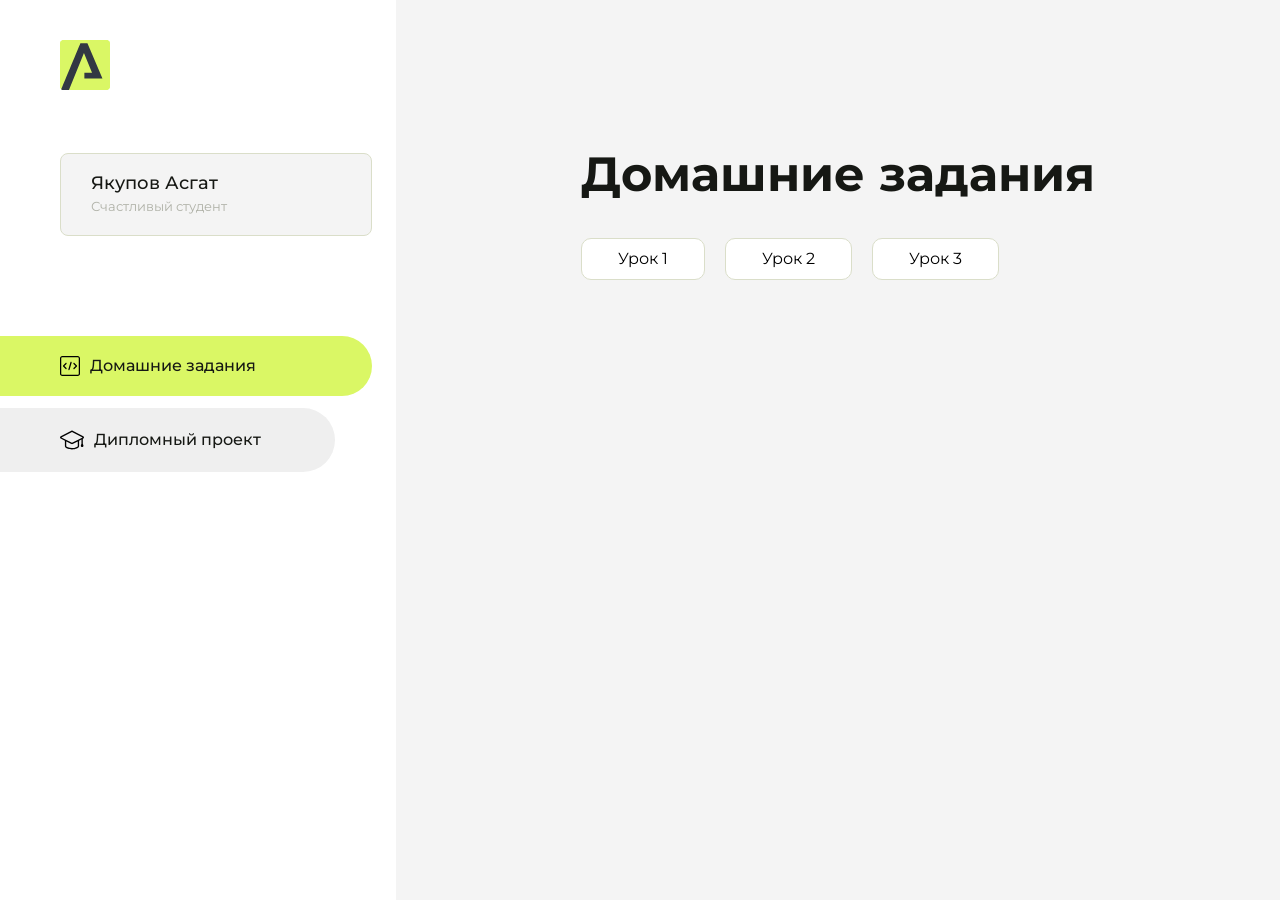
<file: index.html>
<!DOCTYPE html>
<html lang="en">
<head>
    <meta charset="UTF-8">
    <meta name="viewport" content="width=device-width, initial-scale=1.0">
    <title>Домашняя работа</title>
    <link rel="shortcut icon" href="src/logo.ico" type="image/x-icon">
    <link rel="preconnect" href="https://fonts.googleapis.com">
    <link rel="preconnect" href="https://fonts.gstatic.com" crossorigin>
    <link href="https://fonts.googleapis.com/css2?family=Montserrat:wght@400;500;700&family=Rubik:wght@500&display=swap"
          rel="stylesheet">
    <link rel="stylesheet" href="src/style.css">
</head>
<body id="body">
<div class="overlay" id="overlay"></div>
<div class="layout">
    <div class="burger" id="burger">
        <svg viewBox="0 0 24 24" fill="none" xmlns="http://www.w3.org/2000/svg">
            <g id="SVGRepo_bgCarrier" stroke-width="0"></g>
            <g id="SVGRepo_tracerCarrier" stroke-linecap="round" stroke-linejoin="round"></g>
            <g id="SVGRepo_iconCarrier">
                <path d="M4 18L20 18" stroke="#DAF765" stroke-width="2" stroke-linecap="round"></path>
                <path d="M4 12L20 12" stroke="#DAF765" stroke-width="2" stroke-linecap="round"></path>
                <path d="M4 6L20 6" stroke="#DAF765" stroke-width="2" stroke-linecap="round"></path>
            </g>
        </svg>
    </div>
    <aside class="sidebar" id="sidebar">
        <div class="sidebar__inner">
            <div class="logo">
                <svg width="50" height="50" viewBox="0 0 50 50" fill="none" xmlns="http://www.w3.org/2000/svg">
                    <g clip-path="url(#clip0_513_74730)">
                        <path d="M46.17 -0.257004H3.83C1.57281 -0.257004 -0.257 1.57281 -0.257 3.83V46.17C-0.257 48.4272 1.57281 50.257 3.83 50.257H46.17C48.4272 50.257 50.257 48.4272 50.257 46.17V3.83C50.257 1.57281 48.4272 -0.257004 46.17 -0.257004Z"
                              fill="#DAF765"/>
                        <path d="M24.375 38.4H42.461L27.441 3.1585H20.4355C20.4355 3.1585 6.7895 35.881 1.1945 49.294C2.015 50.0275 3.0945 50.257 3.6945 50.257H8.8445L23.954 13.07L32.0465 32.8285H24.375V38.4Z"
                              fill="#323843"/>
                    </g>
                    <defs>
                        <clipPath id="clip0_513_74730">
                            <rect width="50" height="50" fill="white"/>
                        </clipPath>
                    </defs>
                </svg>
            </div>
            <div class="sidebar__user">
                <div class="sidebar__name">Якупов Асгат</div>
                <div class="sidebar__text">Счастливый студент</div>
            </div>
            <div class="sidebar__tabs">
                <div class="sidebar__item">
                    <button class="sidebar__button active" id="tasks">
                        <svg xmlns="http://www.w3.org/2000/svg" width="20" height="20" viewBox="0 0 20 20" fill="none">
                            <g clip-path="url(#clip0_704_74543)">
                                <path d="M17.7083 20H2.29167C1.0275 20 0 18.9725 0 17.7083V2.29167C0 1.0275 1.0275 0 2.29167 0H17.7083C18.9725 0 20 1.0275 20 2.29167V17.7083C20 18.9725 18.9725 20 17.7083 20ZM2.29167 1.25C1.7175 1.25 1.25 1.7175 1.25 2.29167V17.7083C1.25 18.2825 1.7175 18.75 2.29167 18.75H17.7083C18.2825 18.75 18.75 18.2825 18.75 17.7083V2.29167C18.75 1.7175 18.2825 1.25 17.7083 1.25H2.29167Z"
                                      fill="black"/>
                                <path d="M6.04167 13.125C5.88167 13.125 5.72167 13.0642 5.6 12.9417L3.1 10.4417C2.85583 10.1975 2.85583 9.80167 3.1 9.5575L5.6 7.0575C5.84417 6.81333 6.24 6.81333 6.48417 7.0575C6.72833 7.30167 6.72833 7.6975 6.48417 7.94167L4.42583 10L6.48417 12.0583C6.72833 12.3025 6.72833 12.6983 6.48417 12.9425C6.36167 13.0642 6.20167 13.125 6.04167 13.125Z"
                                      fill="black"/>
                                <path d="M8.95833 14.1667C8.9 14.1667 8.84 14.1583 8.78167 14.1417C8.45083 14.0442 8.26083 13.6967 8.35833 13.3658L10.4417 6.28251C10.5392 5.95084 10.8892 5.76417 11.2175 5.85917C11.5483 5.95667 11.7383 6.30417 11.6408 6.63501L9.5575 13.7183C9.47833 13.9908 9.22833 14.1667 8.95833 14.1667Z"
                                      fill="black"/>
                                <path d="M13.9583 13.125C13.7983 13.125 13.6383 13.0642 13.5167 12.9417C13.2725 12.6975 13.2725 12.3017 13.5167 12.0575L15.575 9.99916L13.5167 7.94083C13.2725 7.69666 13.2725 7.30083 13.5167 7.05666C13.7608 6.81249 14.1567 6.81249 14.4008 7.05666L16.9008 9.55666C17.145 9.80083 17.145 10.1967 16.9008 10.4408L14.4008 12.9408C14.2783 13.0642 14.1183 13.125 13.9583 13.125Z"
                                      fill="black"/>
                            </g>
                            <defs>
                                <clipPath id="clip0_704_74543">
                                    <rect width="20" height="20" fill="white"/>
                                </clipPath>
                            </defs>
                        </svg>
                        <span>Домашние задания</span></button>
                </div>
                <div class="sidebar__item">
                    <button class="sidebar__button" id="diplom">
                        <svg xmlns="http://www.w3.org/2000/svg" width="24" height="24" viewBox="0 0 24 24" fill="none">
                            <g clip-path="url(#clip0_704_74553)">
                                <path d="M23.2628 10.5971C23.7176 10.365 24 9.90375 24 9.39337C24 8.883 23.7176 8.42175 23.2628 8.18962L12.6135 2.75362C12.2291 2.55824 11.7705 2.55787 11.3854 2.75399L0.736875 8.19C0.282375 8.42175 0 8.883 0 9.39337C0 9.90375 0.282375 10.365 0.736875 10.5971L4.89038 12.7177V18.2074C4.89038 19.8154 8.412 21.393 12 21.393C15.5884 21.393 19.1096 19.815 19.1096 18.2074V12.7174L21.4609 11.517V15.8017L20.901 17.2305C20.7409 17.6389 20.7934 18.0994 21.0405 18.4616C21.2876 18.8246 21.6979 19.041 22.1366 19.041C22.5754 19.041 22.9852 18.8246 23.2324 18.462C23.4795 18.099 23.532 17.6385 23.3719 17.2301L22.8124 15.8021V10.827L23.2628 10.5971ZM17.7623 18.1721C17.6198 18.6375 15.3491 20.0419 12 20.0419C8.65088 20.0419 6.38025 18.6375 6.2415 18.2074V12.3037L6.23887 12.3019C6.23812 12.057 6.1065 11.8207 5.87325 11.7019L1.3515 9.39337L12 3.95737L22.6489 9.39337L12 14.8294L5.87325 11.7019C5.54063 11.5331 4.6695 11.6674 4.5 12C4.33012 12.3322 4.55813 12.5479 4.89038 12.7177L11.3857 16.0331C11.5781 16.1314 11.7889 16.1805 12 16.1805C12.2107 16.1805 12.4222 16.1314 12.6146 16.0331L17.7593 13.407L17.7623 18.1721Z"
                                      fill="black"/>
                            </g>
                            <defs>
                                <clipPath id="clip0_704_74553">
                                    <rect width="24" height="24" fill="white"/>
                                </clipPath>
                            </defs>
                        </svg>
                        <span>Дипломный проект</span></button>
                </div>
            </div>
        </div>

    </aside>
    <div class="content">
        <div class="container">
            <div class="content__block" id="tasksBlock">
                <div class="content__title">Домашние задания</div>
                <ul class="content__list">
                    <li class="content__list-item">
                        <a href="arokenru-1/index.html">Урок 1</a>
                    </li>
                    <li class="content__list-item">
                        <a href="2.14.firstproject/index.html">Урок 2</a>
                    </li>
                    <li class="content__list-item">
                        <a href="Les3-ArokenTable/index.html">Урок 3</a>
                    </li>
                </ul>
            </div>
            <div class="content__block hidden" id="diplomBlock">
                <div class="content__title">Дипломный проект</div>
                <div class="content__list-diplom">
                    <a href="ПАПКА-С-НОМЕРОМ-УРОКА">Ссылка на ДЗ</a>
                </div>
                <div class="content__decor">
                    <div class="content__decor-text">Давай проверим, чему ты научился!</div>
                    <div class="content__decor-img">
                        <img src="src/decor.png" alt="decor">
                    </div>
                </div>
            </div>
        </div>
    </div>
</div>
<script src="src/index.js"></script>
</body>
</html>
</file>
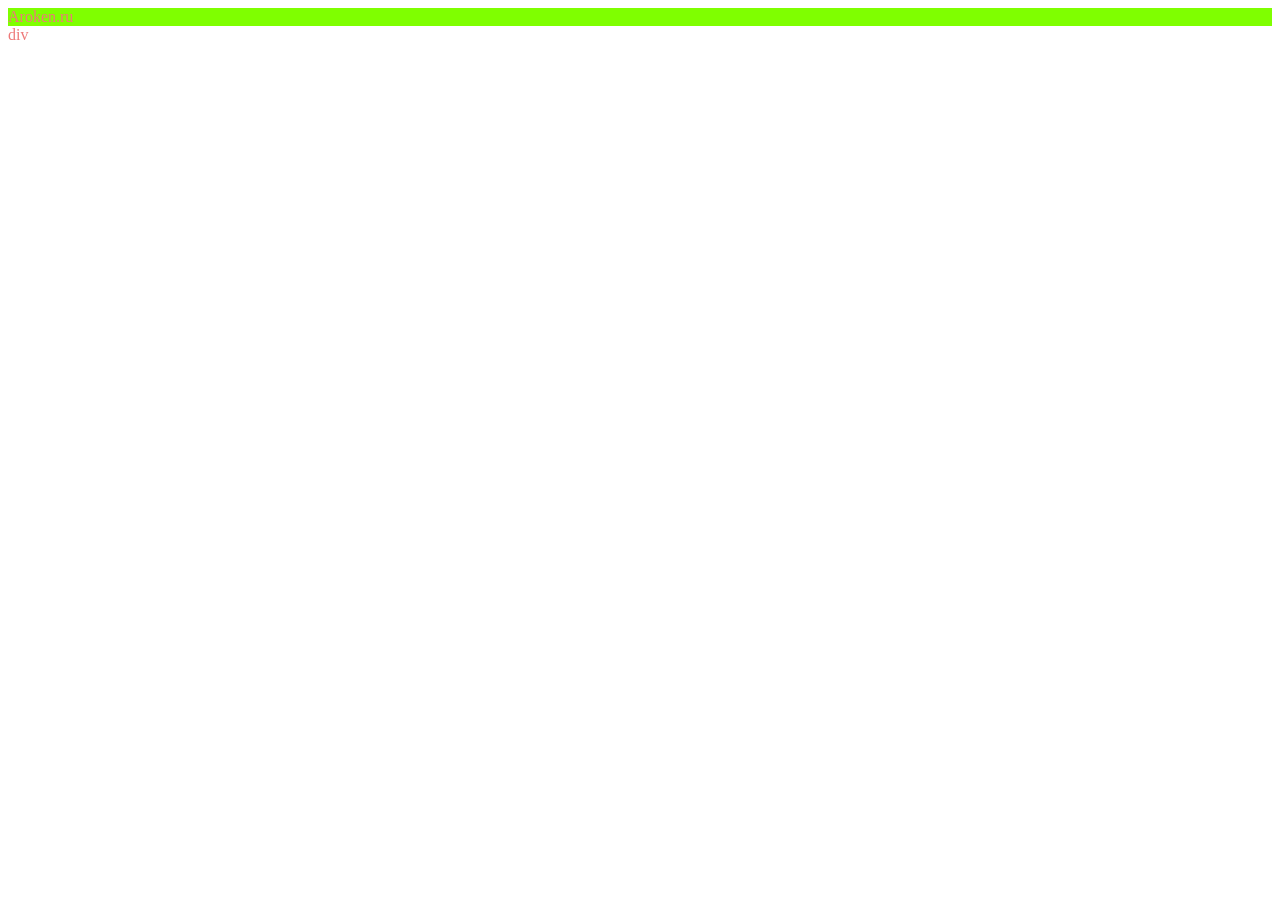
<file: arokenru-1/index.html>
<!DOCTYPE html>
<html lang="ru">
<head>
    <meta charset="UTF-8">
    <meta name="viewport" content="width=device-width, initial-scale=1.0">
    <title>Aroken.ru</title>
    <link rel="stylesheet" href="style.css">
</head>
<body>
    <div class="title">Aroken.ru</div>
    div
</body>
</html>
</file>
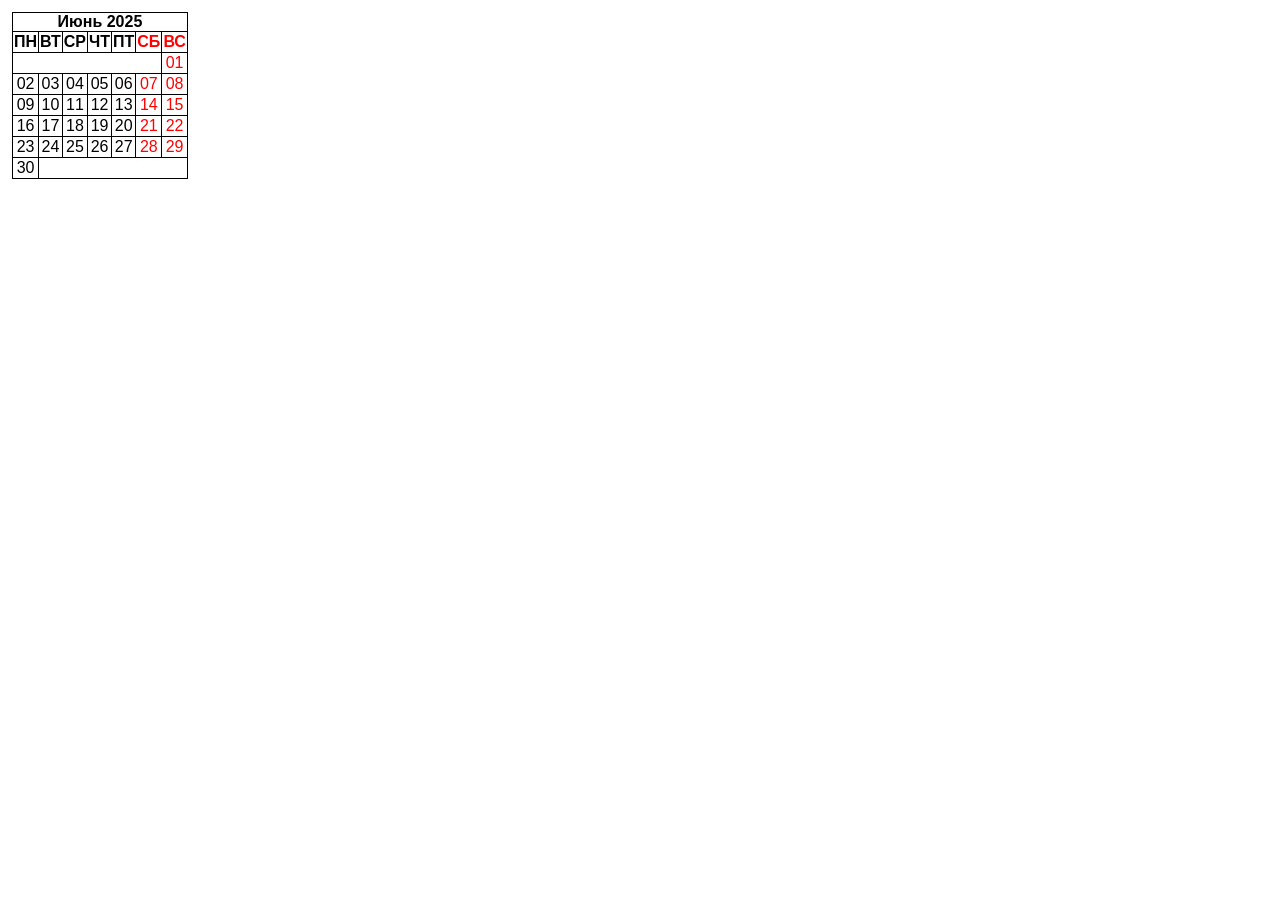
<file: Les3-ArokenTable/index.html>
<!DOCTYPE html>
<html lang="en">
<head>
    <meta charset="UTF-8">
    <meta name="viewport" content="width=device-width, initial-scale=1.0">
    <title>Практика по таблицам</title>
    <link rel="stylesheet" href="./style.css">
</head>
<body>
<table>
    <caption>Июнь 2025</caption>
    <thead>
        <tr>
            <td>ПН</td>
            <td>ВТ</td>
            <td>СР</td>
            <td>ЧТ</td>
            <td>ПТ</td>
            <td class="WEEK">СБ</td>
            <td class="WEEK">ВС</td>
        </tr>
    </thead>
    <tbody>
        <tr>
            <td colspan="6" ></td>
            <td class="WEEK">01</td>
        </tr>
        <tr>
            <td>02</td>
            <td>03</td>
            <td>04</td>
            <td>05</td>
            <td>06</td>
            <td class="WEEK">07</td>
            <td class="WEEK">08</td>
        </tr>
          <tr>
            <td>09</td>
            <td>10</td>
            <td>11</td>
            <td>12</td>
            <td>13</td>
            <td class="WEEK">14</td>
            <td class="WEEK">15</td>
        </tr>
          <tr>
            <td>16</td>
            <td>17</td>
            <td>18</td>
            <td>19</td>
            <td>20</td>
            <td class="WEEK">21</td>
            <td class="WEEK">22</td>
        </tr>
          <tr>
            <td>23</td>
            <td>24</td>
            <td>25</td>
            <td>26</td>
            <td>27</td>
            <td class="WEEK">28</td>
            <td class="WEEK">29</td>
        </tr>
         <tr>
            <td >30</td>
            <td colspan="6" ></td>
        </tr>
    </tbody>
</table>
    
</body>
</html>
</file>
<file: src/style.css>
*{padding: 0;margin: 0;border: 0;}
*,*:before,*:after{-webkit-box-sizing: border-box;box-sizing: border-box;}
:focus,:active{outline: none;}
a:focus,a:active{outline: none;}
nav,footer,header,aside{display: block;}
html,body{
    height:100%;width:100%;
    font-size:100%;line-height:1;-ms-text-size-adjust:100%;-moz-text-size-adjust:100%;-webkit-text-size-adjust:100%;}
input,button,textarea{font-family:inherit;}
input::-ms-clear{display: none;}
button{cursor: pointer;}
button::-moz-focus-inner{padding:0;border:0;}
a,a:visited{text-decoration: none;}
a:hover{text-decoration: none;}
ul li{list-style: none;}
img{vertical-align: top;}
h1,h2,h3,h4,h5,h6{font-size:inherit;font-weight: inherit;}
a{color:inherit;}



body {
    font-family: "Montserrat",SansSerif;
    color: black;
}

body.overflow {
    overflow: hidden;
}



.layout {
    display: -webkit-box;
    display: -ms-flexbox;
    display: flex;
    min-height: 100vh;
}

.sidebar {
    padding: 40px 24px 40px 0;
    -ms-flex-negative: 0;
    flex-shrink: 0;
    background-color: white;
}



.content {
    -webkit-box-flex: 1;
    -ms-flex-positive: 1;
    flex-grow: 1;
    background-color: #F4F4F4;
}

.container {
    display: -webkit-box;
    display: -ms-flexbox;
    display: flex;
    -webkit-box-orient: vertical;
    -webkit-box-direction: normal;
    -ms-flex-direction: column;
    flex-direction: column;
    -webkit-box-pack: center;
    -ms-flex-pack: center;
    justify-content: center;
    -webkit-box-align: center;
    -ms-flex-align: center;
    align-items: center;
    padding: 150px 60px 80px 60px;
}


.logo {
    margin-left: 60px;
    margin-bottom: 60px;
}

.sidebar__user {
    background-color: #F4F4F4;
    padding: 20px 30px;
    margin-left: 60px;
    margin-bottom: 100px;
    border-radius: 8px;
    border: 1px solid #DADEC9;
}

.sidebar__name {
    color:#161814;
    font-size: 18px;
    font-weight: 500;
    margin-bottom: 6px;
}

.sidebar__text {
    color: #AFB1A7;
    font-size: 13px;
    font-weight: 400;
    line-height: 130%; /* 16.9px */
}

.sidebar__item {
    width: 372px;
}

.sidebar__button {
    display: -webkit-box;
    display: -ms-flexbox;
    display: flex;
    -webkit-box-align: center;
    -ms-flex-align: center;
    align-items: center;
    gap: 10px;
    padding: 20px 60px;
    margin-bottom: 12px;
    border-radius: 0px 100px 100px 0px;
    -webkit-transition: all .5s;
    -o-transition: all .5s;
    transition: all .5s;
    cursor: pointer;
    width: 90%;
    color:#161814;
    font-size: 16px;
    font-weight: 500;
}

.sidebar__button.active , .sidebar__button:hover {
    width: 100%;
    background-color: #DAF765;
}


.content__title {
    color: #161814;
    font-size: 48px;
    font-weight: 700;
    margin-bottom: 40px;
}

.content__list {
    display: -webkit-box;
    display: -ms-flexbox;
    display: flex;
    -webkit-box-align: center;
    -ms-flex-align: center;
    align-items: center;
    -ms-flex-wrap: wrap;
    flex-wrap: wrap;
    gap: 20px;
}



.content__list-item  {
    cursor: pointer;
    padding: 12px 18px;
    background-color: #fff;
    border-radius: 10px;
    border: 1px solid #DADEC9;
    -webkit-transition: all .3s;
    -o-transition: all .3s;
    transition: all .3s;
}

.content__list-item:hover,.content__list-diplom:hover {
    background-color: #AFB1A7;
}

li a {
    padding: 12px 18px;

}


.content__list-diplom {
    -webkit-transition: all .3s;
    -o-transition: all .3s;
    transition: all .3s;
    display: inline-block;
    padding: 12px 18px;
    background-color: #fff;
    border-radius: 10px;
    border: 1px solid #DADEC9;
}

.content__decor {
    display: -webkit-box;
    display: -ms-flexbox;
    display: flex;
    -webkit-box-align: center;
    -ms-flex-align: center;
    align-items: center;
}

.content__decor-text {
    color:#BEDD44;
    font-size: 36px;
    font-weight: 700;
    line-height: 110%; /* 39.6px */
}

.content__block {
    max-width: 1200px;
}

.content__block.hidden {
    display: none;
}

.content__decor-img img{
    width: 100%;
}

.burger {
    display: none;
    padding: 5px;
    position: fixed;
    top: 3%;
    right: 7%;
    width: 40px;
    height: 40px;
    background-color: #161814;
    border-radius: 50%;
    z-index: 10;
    border: 1px solid #DAF765;
}

@media (max-width: 768px) {
    .burger {
        display: block;
    }

    .sidebar {
        -webkit-transition: all .3s;
        -o-transition: all .3s;
        transition: all .3s;
        -webkit-transform: translateX(-100%);
        -ms-transform: translateX(-100%);
        transform: translateX(-100%);
        position: fixed;
        top: 0;
        left: 0;
        bottom: 0;
        z-index: 5;
    }

    .sidebar.show {
        -webkit-transform: translateX(0%);
        -ms-transform: translateX(0%);
        transform: translateX(0%);
    }

    .overlay {
        opacity: 0;
        pointer-events: none;
        -webkit-transition: all .3s;
        -o-transition: all .3s;
        transition: all .3s;
        position: absolute;
        top: 0;
        right: 0;
        left: 0;
        bottom: 0;
        z-index: 3;
        background-color: #000000e0;
    }

    .overlay.show {
        opacity: 1;
        pointer-events: all;
    }

    .container {
        padding: 40px 20px;
        min-height: 100%;
    }

    .content__decor {
        margin-top: 20px;
        -webkit-box-orient: vertical;
        -webkit-box-direction: normal;
        -ms-flex-direction: column;
        flex-direction: column;
    }
}

@media (max-width: 400px) {
    .sidebar__user {
        margin-left: 0;
    }
}
</file>
<file: arokenru-1/style.css>
body {
    color: rgb(238, 121, 121);
}

.title {
    background-color: chartreuse;
}
</file>
<file: Les3-ArokenTable/style.css>
body {
  font-family: Arial, sans-serif;
  padding: 4px;
  text-align:center
}
table {
    border-spacing: 0;
    border-collapse: collapse;
}

td, caption {
    border: 1px solid black;
}

caption {
    border-bottom:  0px;
}

caption, thead {
    font-weight: bold;
}

.WEEK {
    color: RED;
}
</file>
